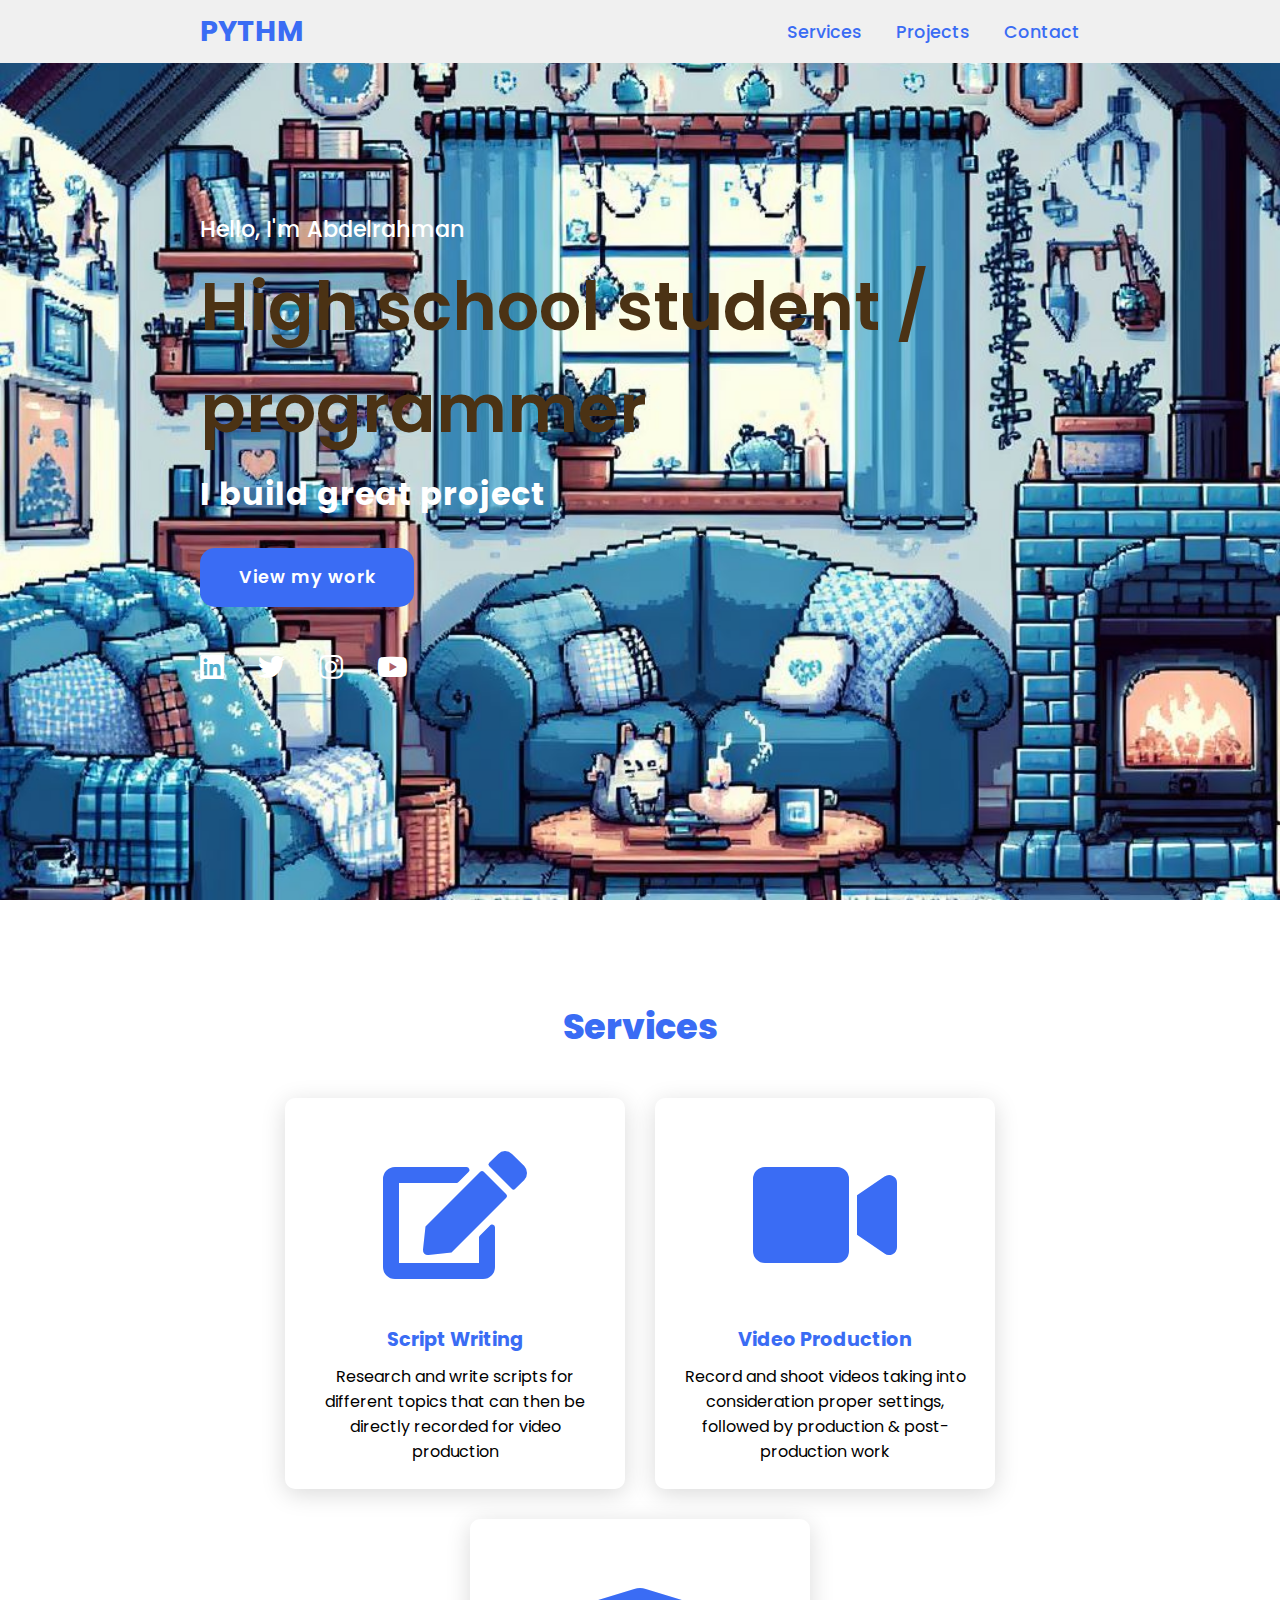
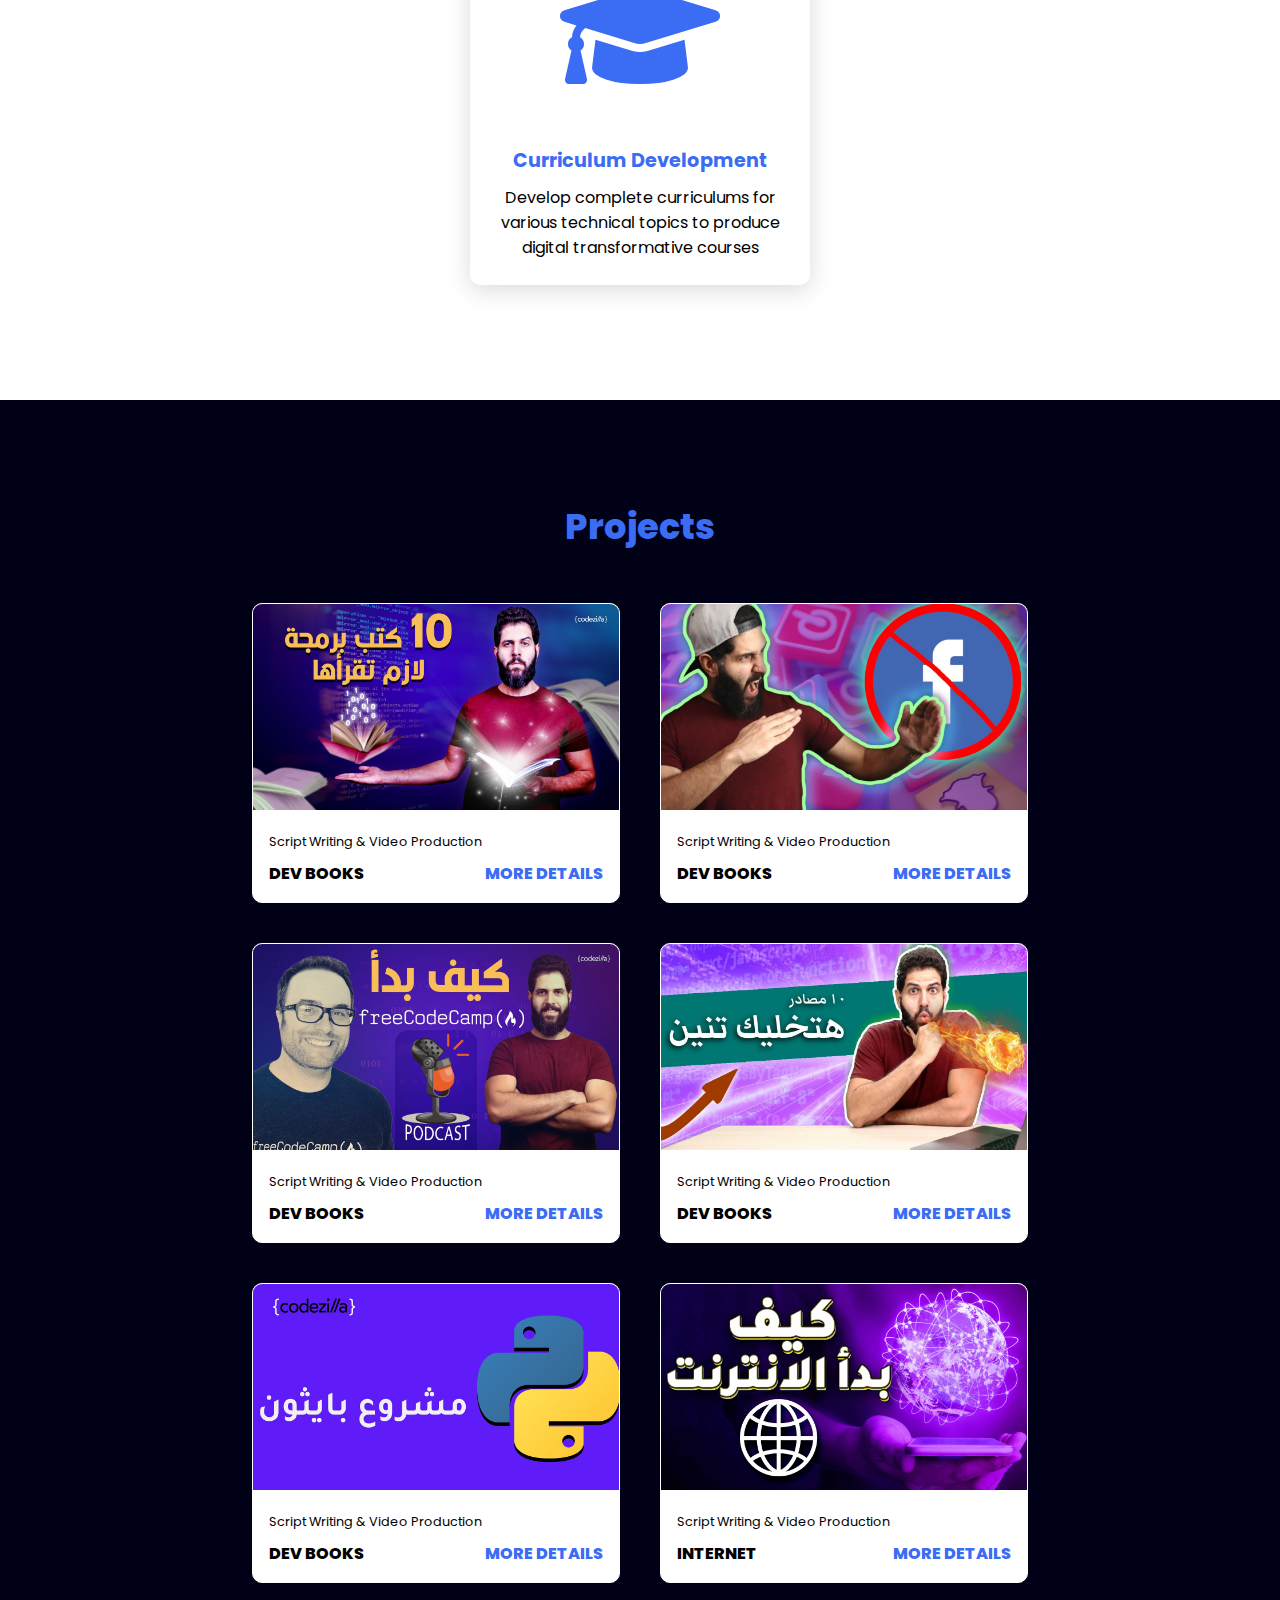
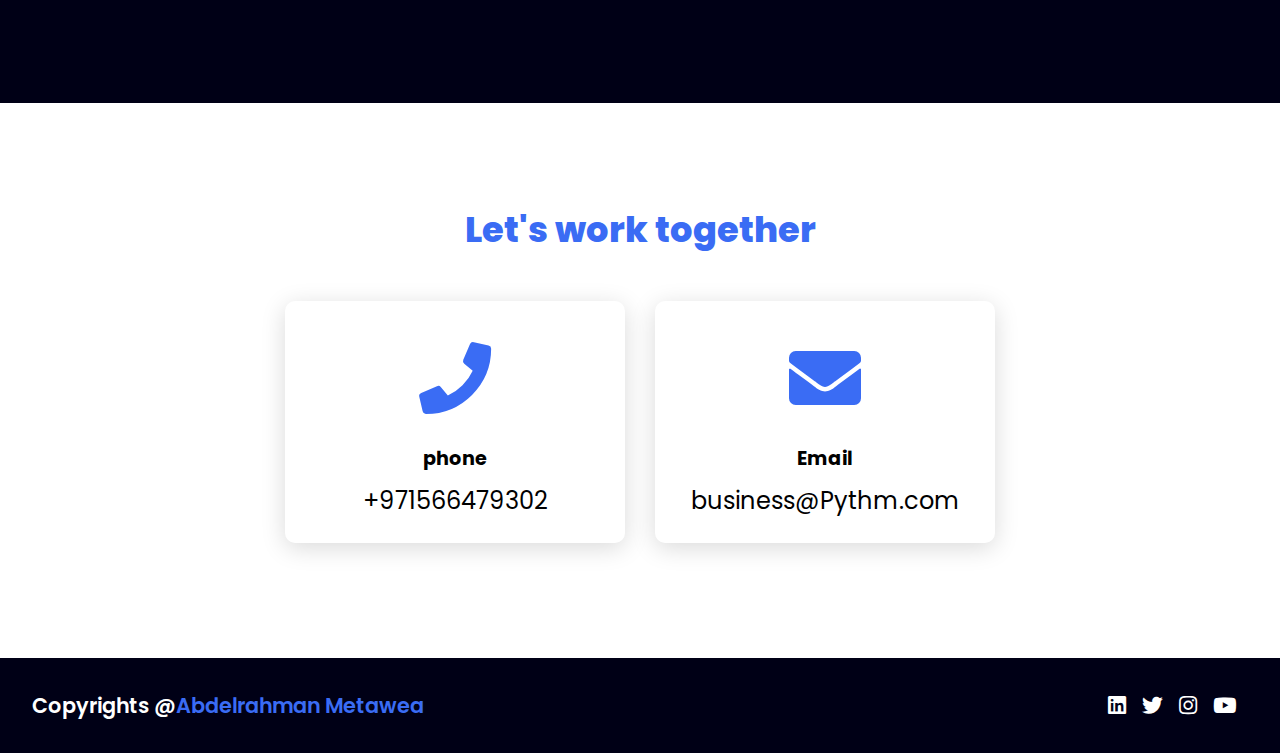
<file: index.html>
<!DOCTYPE html>
<html lang="en">
<head>
    <meta charset="UTF-8">
    <meta http-equiv="X-UA-Compatible" content="IE=edge">
    <meta name="viewport" content="width=device-width, initial-scale=1.0">
    <link rel="stylesheet" href="https://cdnjs.cloudflare.com/ajax/libs/font-awesome/5.15.4/css/all.min.css">
    <link rel="stylesheet" href="style.css">
    <title>Abdelrahman Hesham</title>
</head>
<body>

    <header>
        <a href="#" class="logo">Pythm</a>
        <nav class="navigation">
            <a href="#services">Services</a>
            <a href="#projects">Projects</a>
            <a href="#contact">Contact</a>
        </nav>
    </header>


    <section class="main">
        <div>
            <h2>Hello, I'm Abdelrahman<br><span>High school student / programmer</span></h2>
            <h3>I build great project</h3>
            <a href="#projects" class="main-btn">View my work</a>
            <div class="social-icons">
                <a href="#"><i class="fab fa-linkedin"></i></a>
                <a href="#"><i class="fab fa-twitter"></i></a>
                <a href="#"><i class="fab fa-instagram"></i></a>
                <a href="#"><i class="fab fa-youtube"></i></a>
            </div>
        </div>
    </section>

    <section class="cards" id="services">
        <h2 class="title">Services</h2>
        <div class="content">
            <div class="card">
                <div class="icon">
                    <i class="fas fa-edit"></i>
                </div>
                <div class="info">
                    <h3>Script Writing</h3>
                    <p>Research and write scripts for different topics that can then be directly recorded for video production</p>
                </div>
            </div>
            <div class="card">
                <div class="icon">
                    <i class="fas fa-video"></i>
                </div>
                <div class="info">
                    <h3>Video Production</h3>
                    <p>Record and shoot videos taking into consideration proper settings, followed by production & post-production work</p>
                </div>
            </div>
            <div class="card">
                <div class="icon">
                    <i class="fas fa-graduation-cap"></i>
                </div>
                <div class="info">
                    <h3>Curriculum Development</h3>
                    <p>Develop complete curriculums for various technical topics to produce digital transformative courses</p>
                </div>
            </div>
        </div>
    </section>

    <section class="projects" id="projects">
        <h2 class="title">Projects</h2>
        <div class="content">
            <div class="project-card">
                <div class="project-image">
                    <img src="work1.jpg" />
                </div>
                <div class="project-info">
                    <p class="project-category">Script Writing & Video Production</p>
                    <strong class="project-title">
                        <span>Dev Books</span>
                        <a href="#" class="more-details">More details</a>
                    </strong>
                </div>
            </div>
            <div class="project-card">
                <div class="project-image">
                    <img src="work2.jpg" />
                </div>
                <div class="project-info">
                    <p class="project-category">Script Writing & Video Production</p>
                    <strong class="project-title">
                        <span>Dev Books</span>
                        <a href="#" class="more-details">More details</a>
                    </strong>
                </div>
            </div>
            <div class="project-card">
                <div class="project-image">
                    <img src="work3.jpg" />
                </div>
                <div class="project-info">
                    <p class="project-category">Script Writing & Video Production</p>
                    <strong class="project-title">
                        <span>Dev Books</span>
                        <a href="#" class="more-details">More details</a>
                    </strong>
                </div>
            </div>
            <div class="project-card">
                <div class="project-image">
                    <img src="work4.jpg" />
                </div>
                <div class="project-info">
                    <p class="project-category">Script Writing & Video Production</p>
                    <strong class="project-title">
                        <span>Dev Books</span>
                        <a href="#" class="more-details">More details</a>
                    </strong>
                </div>
            </div>
            <div class="project-card">
                <div class="project-image">
                    <img src="work5.jpg" />
                </div>
                <div class="project-info">
                    <p class="project-category">Script Writing & Video Production</p>
                    <strong class="project-title">
                        <span>Dev Books</span>
                        <a href="#" class="more-details">More details</a>
                    </strong>
                </div>
            </div>
            <div class="project-card">
                <div class="project-image">
                    <img src="work6.jpg" />
                </div>
                <div class="project-info">
                    <p class="project-category">Script Writing & Video Production</p>
                    <strong class="project-title">
                        <span>Internet</span>
                        <a href="#" class="more-details">More details</a>
                    </strong>
                </div>
            </div>
        </div>
    </section>

    <section class="cards contact" id="contact">
        <h2 class="title">Let's work together</h2>
        <div class="content">
            <div class="card">
                <div class="icon">
                    <i class="fas fa-phone"></i>
                </div>
                <div class="info">
                    <h3>phone</h3>
                    <p>+971566479302</p>
                </div>
            </div>
            <div class="card">
                <div class="icon">
                    <i class="fas fa-envelope"></i>
                </div>
                <div class="info">
                    <h3>Email</h3>
                    <p>business@Pythm.com</p>
                </div>
            </div>
        </div>
    </section>
    
    <footer class="footer">
        <p class="footer-title">Copyrights @<span>Abdelrahman Metawea</span></p>
        <div class="social-icons">
            <a href="#"><i class="fab fa-linkedin"></i></a>
            <a href="#"><i class="fab fa-twitter"></i></a>
            <a href="#"><i class="fab fa-instagram"></i></a>
            <a href="#"><i class="fab fa-youtube"></i></a>
        </div>
    </footer>

</body>
</html>
</file>
<file: style.css>
@import url('https://fonts.googleapis.com/css2?family=Poppins:ital,wght@0,100;0,200;0,300;0,400;0,500;0,600;0,700;0,800;0,900;1,100;1,200;1,300;1,400;1,500;1,600;1,700;1,800;1,900&display=swap');

*{
    font-family: 'Poppins', sans-serif;
    margin: 0;
    padding: 0;
    box-sizing: border-box;
    scroll-behavior: smooth; 
}


header {
    background-color: #f0f0f0;
    width: 100%;
    position: fixed;
    z-index: 999;
    display: flex;
    justify-content: space-between;
    align-items: center;
    padding: 10px 200px ;
}

.logo{
    text-decoration: none;
    color: #3a6cf4;
    text-transform: uppercase;
    font-weight: 700;
    font-size: 1.8em;
}

.navigation a{
    color: #3a6cf4;
    text-decoration: none;
    font-size: 1.1em;
    font-weight: 500;
    padding-left: 30px;
}

.navigation a:hover{
    color: #601cfc;
}

section {
    padding: 100px 200px;
}

.main {
    width: 100%;
    min-height: 100vh;
    display: flex;
    align-items: center;
    background: url(background.jpg) no-repeat;
    background-size: cover;
    background-position: center;
    background-attachment: fixed;
}

.main h2 {
    color: #fff;
    font-size: 1.4em;
    font-weight: 500;
}

.main h2 span {
    display: inline-block;
    margin-top: 10px;
    color: #4b3214;
    font-size: 3em;
    font-weight: 600;
}

.main h3 {
    color: #fff;
    font-size: 2em;
    font-weight: 700;
    letter-spacing: 1px;
    margin-top: 10px;
    margin-bottom: 30px;
}

.main-btn {
    color: #fff;
    background-color: #3a6cf4;
    text-decoration: none;
    font-size: 1.1em;
    font-weight: 600;
    display: inline-block;
    padding: 0.9375em 2.1875em;
    letter-spacing: 1px;
    border-radius: 15px;
    margin-bottom: 40px;
    transition: 0.7s ease;
}

.main-btn:hover {
    background-color: #0a49f6;
    transform: scale(1.1);
}

.social-icons a {
    color: #fff;
    font-size: 1.7em;
    padding-right: 30px;
}

.title {
    display: flex;
    justify-content: center;
    color: #3a6cf4;
    font-size: 2.2em;
    font-weight: 800;
    margin-bottom: 30px;
}

.content {
    display: flex;
    justify-content: center;
    flex-direction: row;
    flex-wrap: wrap;
}

.card {
    background-color: #fff;
    width: 21.25em;
    box-shadow: 0 5px 25px rgba(1 1 1 / 15%);
    border-radius: 10px;
    padding: 25px;
    margin: 15px;
    transition: 0.7s ease;
}

.card:hover {
    transform: scale(1.1);
}

.card .icon {
    color: #3a6cf4;
    font-size: 8em;
    text-align: center;
}

.info {
    text-align: center;
}

.info h3{
    color: #3a6cf4;
    font-size: 1.2em;
    font-weight: 700;
    margin: 10px;
}

.projects {
    background-color: #000016;
}

.projects .content{
    margin-top: 30px;
}

.project-card {
    background-color: #fff;
    border: 1px solid #fff;
    min-height: 14em;
    width: 23em;
    overflow: hidden;
    border-radius: 10px;
    margin: 20px;
    transition: 0.7s ease;
}

.project-card:hover {
   transform: scale(1.1);
}

.project-card:hover .project-image {
    opacity: 0.9;
 }

.project-image img{
    width: 100%
}

.project-info {
    padding: 1em;
}

.project-category {
    font-size: 0.8em;
    color: #000;
}

.project-title {
    display: flex;
    justify-content: space-between;
    text-transform: uppercase;
    font-weight: 800;
    margin-top: 10px;
}

.more-details {
    text-decoration: none;
    color: #3a6cf4;
}

.more-details:hover {
    color: #601cfc;
}

.contact .icon{
    font-size: 4.5em;
}

.contact .info h3 {
    color: #000;
}

.contact .info p {
    font-size: 1.5em;
}

.footer {
    background-color: #000016;
    color: #fff;
    padding: 2em;
    display: flex;
    justify-content: space-between;
}

.footer-title {
    font-size: 1.3em;
    font-weight: 600;
}

.footer-title span {
    color: #3a6cf4;
}

.footer .social-icons a{
    font-size: 1.3em;
    padding: 0 12px 0 0;
}

@media (max-width:1023px){
    header{
        padding: 12px 20px;
    }

    .navigation a{
        padding-left: 10px;
    }

    .title{
        font-size: 1.8em;
    }

    section{
        padding: 80px 20px;
    }

    .main-content h2{
        font-size: 1em;
    }

    .main-content h3{
        font-size: 1.6em;
    }

    .content{
        flex-direction: column;
        align-items: center;
    }

}

@media (max-width:641px){
    body{
        font-size: 12px;
    }

    .main-content h2{
        font-size: 0.8em;
    }

    .main-content h3{
        font-size: 1.4em;
    }
}

@media (max-width:300px){
    body{
        font-size: 10px;
     
    }
}
</file>
